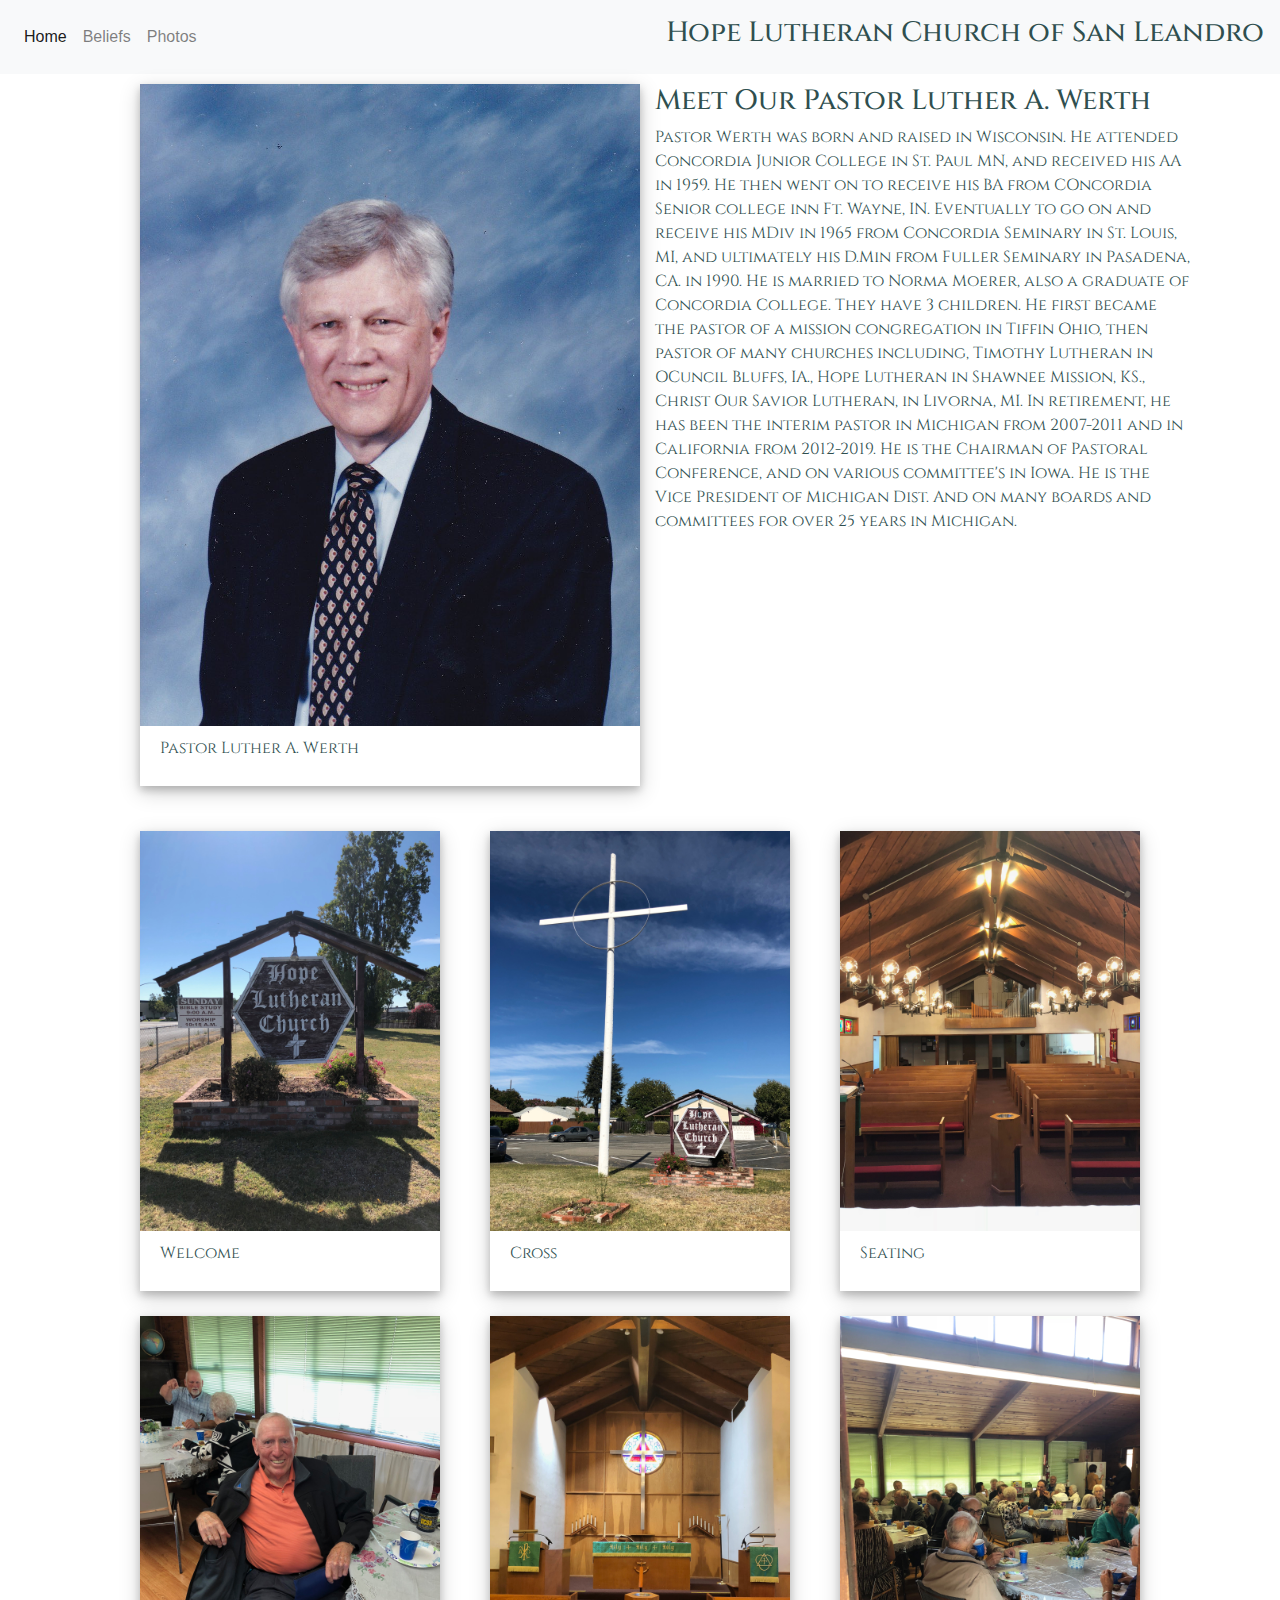
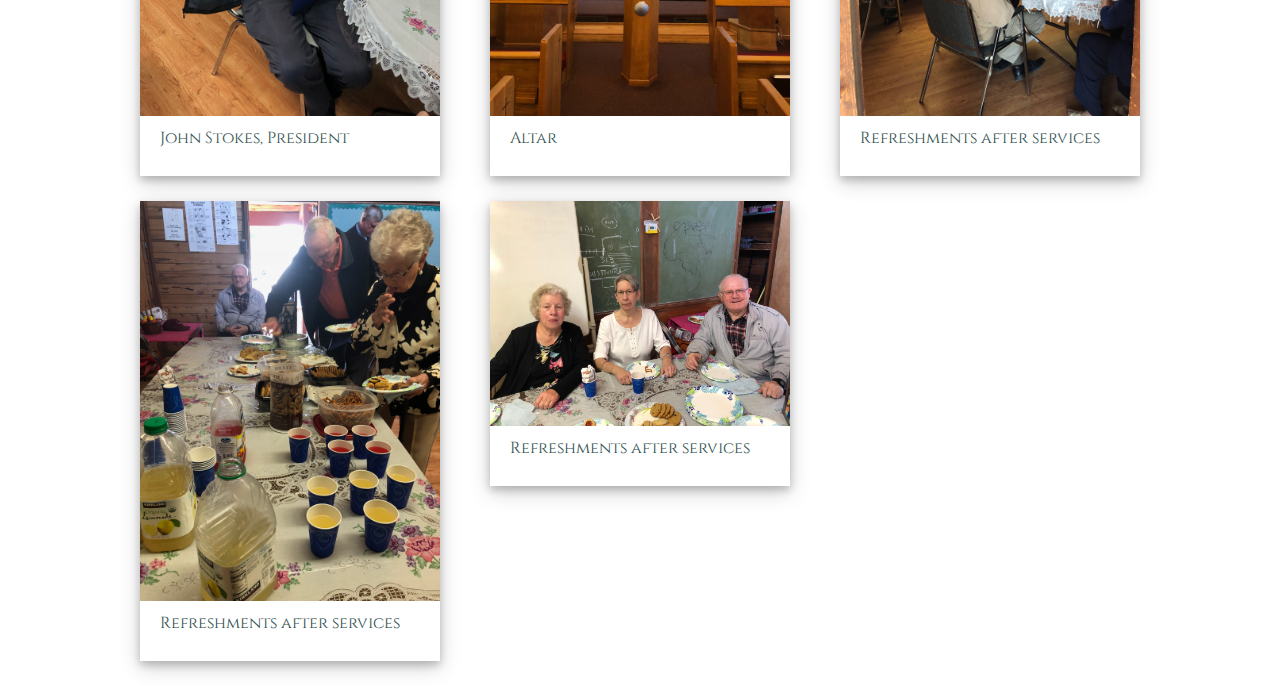
<file: photos.html>
<!DOCTYPE html>
<html lang="en">
<head>
    <meta charset="UTF-8">
    <meta name="viewport" content="width=device-width, initial-scale=1.0">
    <meta http-equiv="X-UA-Compatible" content="ie=edge">
    <title>Photos</title>
<!-- Compiled and minified JavaScript -->
<link rel="stylesheet" href="https://stackpath.bootstrapcdn.com/bootstrap/4.3.1/css/bootstrap.min.css"
    integrity="sha384-ggOyR0iXCbMQv3Xipma34MD+dH/1fQ784/j6cY/iJTQUOhcWr7x9JvoRxT2MZw1T" crossorigin="anonymous">
<script src="https://code.jquery.com/jquery-3.3.1.slim.min.js"
    integrity="sha384-q8i/X+965DzO0rT7abK41JStQIAqVgRVzpbzo5smXKp4YfRvH+8abtTE1Pi6jizo"
    crossorigin="anonymous"></script>
<script src="https://cdnjs.cloudflare.com/ajax/libs/popper.js/1.14.7/umd/popper.min.js"
    integrity="sha384-UO2eT0CpHqdSJQ6hJty5KVphtPhzWj9WO1clHTMGa3JDZwrnQq4sF86dIHNDz0W1"
    crossorigin="anonymous"></script>
<script src="https://stackpath.bootstrapcdn.com/bootstrap/4.3.1/js/bootstrap.min.js"
    integrity="sha384-JjSmVgyd0p3pXB1rRibZUAYoIIy6OrQ6VrjIEaFf/nJGzIxFDsf4x0xIM+B07jRM"
    crossorigin="anonymous"></script>
<link rel="stylesheet" type="text/css" href="assets/style/style.css">
<!--Import Google Icon Font-->
<link href="https://fonts.googleapis.com/icon?family=Material+Icons" rel="stylesheet">
<link href="https://fonts.googleapis.com/css?family=Cinzel" rel="stylesheet">


</head>
<body>
    <nav class="navbar navbar-expand-lg navbar-light bg-light">
        <!-- <a class="navbar-brand" href="#">Navbar w/ text</a> -->
        <button class="navbar-toggler" type="button" data-toggle="collapse" data-target="#navbarText"
            aria-controls="navbarText" aria-expanded="false" aria-label="Toggle navigation">
            <span class="navbar-toggler-icon"></span>
        </button>
        <div class="collapse navbar-collapse" id="navbarText">
            <ul class="navbar-nav mr-auto">
                <li class="nav-item active">
                    <a class="nav-link" href="index.html">Home <span class="sr-only">(current)</span></a>
                </li>
                <li class="nav-item">
                    <a class="nav-link" href="beliefs.html">Beliefs</a>
                </li>
                <li class="nav-item">
                    <a class="nav-link" href="photos.html">Photos</a>
                </li>
            </ul>
            <span class="navbar-text">
                <h3>Hope Lutheran Church of San Leandro</h3>
            </span>
        </div>
    </nav>

    <div class="container">
        <div class="row">
            <div class="col-8 col-md-6">
                    <div class="polaroid-1">
                            <img src="assets/images/Pastor Luther A. Werth.jpg" alt="Pastor" class="responsive">
                                 <div class="container">
                                     <p>Pastor Luther A. Werth</p>
                                 </div>
                    </div>  
            </div>

            <div class="col-8 col-md-6">
                <h3>Meet Our Pastor Luther A. Werth</h3>
                <p>Pastor Werth was born and raised in Wisconsin. He attended Concordia Junior College in St. Paul MN, and received his AA in 1959. He then went on to receive his BA from COncordia Senior college inn Ft. Wayne, IN. Eventually  to go on and receive his MDiv in 1965 from Concordia Seminary in St. Louis, MI, and ultimately his D.Min  from Fuller Seminary in Pasadena, CA. in 1990. He is married to Norma Moerer, also a graduate of Concordia College. They have 3 children. 
                    He first became the pastor of a mission congregation in Tiffin Ohio, then pastor of many churches including, Timothy Lutheran in OCuncil Bluffs, IA., Hope Lutheran in Shawnee Mission, KS., Christ Our Savior Lutheran, in Livorna, MI. In retirement, he has been the interim pastor in Michigan from 2007-2011 and in California from 2012-2019. He is the Chairman of Pastoral Conference, and on various committee's in Iowa. He is the Vice President of Michigan Dist. And on many boards and committees for over 25 years in Michigan. 

                </p>
            </div>
        </div>
    </div>
   


  <!-- Cards for pics -->
  <div class="container">

<div class="polaroid">
    <img src="assets/images/main.jpg" alt="Main sign" style="width:100%" class="responsive" >
    <div class="container">
        <p>Welcome</p>
    </div>
</div>
    
<div class="polaroid">
    <img src="assets/images/bigcross.jpg" alt="Cross" style="width:100%">
         <div class="container">
             <p>Cross</p>
        </div>
</div>

<div class="polaroid">
    <img src="assets/images/pewview.jpg" alt="Inside" style="width:100%">
        <div class="container">
            <p>Seating</p>
         </div>
</div>
<div class="polaroid">
    <img src="assets/images/grandpa.jpg" alt="Grampa" style="width:100%">
    <div class="container">
        <p>John Stokes, President</p>
    </div>
</div>
<div class="polaroid">
    <img src="assets/images/altar.jpg" alt="Altar" style="width:100%">
    <div class="container">
        <p>Altar</p>
    </div>
</div>

<div class="polaroid">
    <img src="assets/images/people1.jpg" alt="folks" style="width:100%">
    <div class="container">
        <p>Refreshments after services</p>
    </div>
</div>
<div class="polaroid">
    <img src="assets/images/people4.jpg" alt="folks" style="width:100%">
    <div class="container">
        <p>Refreshments after services</p>
    </div>
</div>
<div class="polaroid">
    <img src="assets/images/people3.jpg" alt="folks" style="width:100%">
    <div class="container">
        <p>Refreshments after services</p>
    </div>
</div>
</div>



</body>
</html>
</file>
<file: assets/style/style.css>
.body {
    background-color: whitesmoke
}

h3, p {
    font-family: 'Cinzel', serif;
    color:darkslategrey;
    text-align: left;
}
/* images on home page for people */
.responsive {
    max-width: 100%;
    height: auto;
   
}
/* cards for pics */
div.polaroid {
  width: 100%;
  max-width: 300px;
  height: auto;
  background-color: white;
  box-shadow: 0 4px 8px 0 rgba(0, 0, 0, 0.2), 0 6px 20px 0 rgba(0, 0, 0, 0.19);
  margin-bottom: 25px;
  margin-left: 50px;
  float: left;
}

div.polaroid-1{
  width: 100%;
  max-width: 500px;
  height: auto;
  background-color: white;
  box-shadow: 0 4px 8px 0 rgba(0, 0, 0, 0.2), 0 6px 20px 0 rgba(0, 0, 0, 0.19);
  margin-bottom: 25px;
  margin-left: 50px;
  float: left;
}

div.container {
  text-align: center;
  padding: 10px 20px;
}

.staff {
    height: 200px;
    width: 200px;
}

.service {
  text-align: center;
}

.more {
  text-align: left;
}

.fb {
  height: 65px;
  width: 65px;
}

.service1 {
  text-align: center;
  font-weight: bold;
}

.name {
  font-weight: bold;
}

#hopeluthpara {
  margin-top: 35px;
}

.footer {
  text-align: center;
  margin: 25px;
}

.float {
  float: left;
  flex-wrap: inherit;
  margin-right: 15px;
}

.couple {
  max-width: 100%;
  height: auto;
}


/* @media only screen and (min-device-width: 600px) { 
 
}  */
</file>
